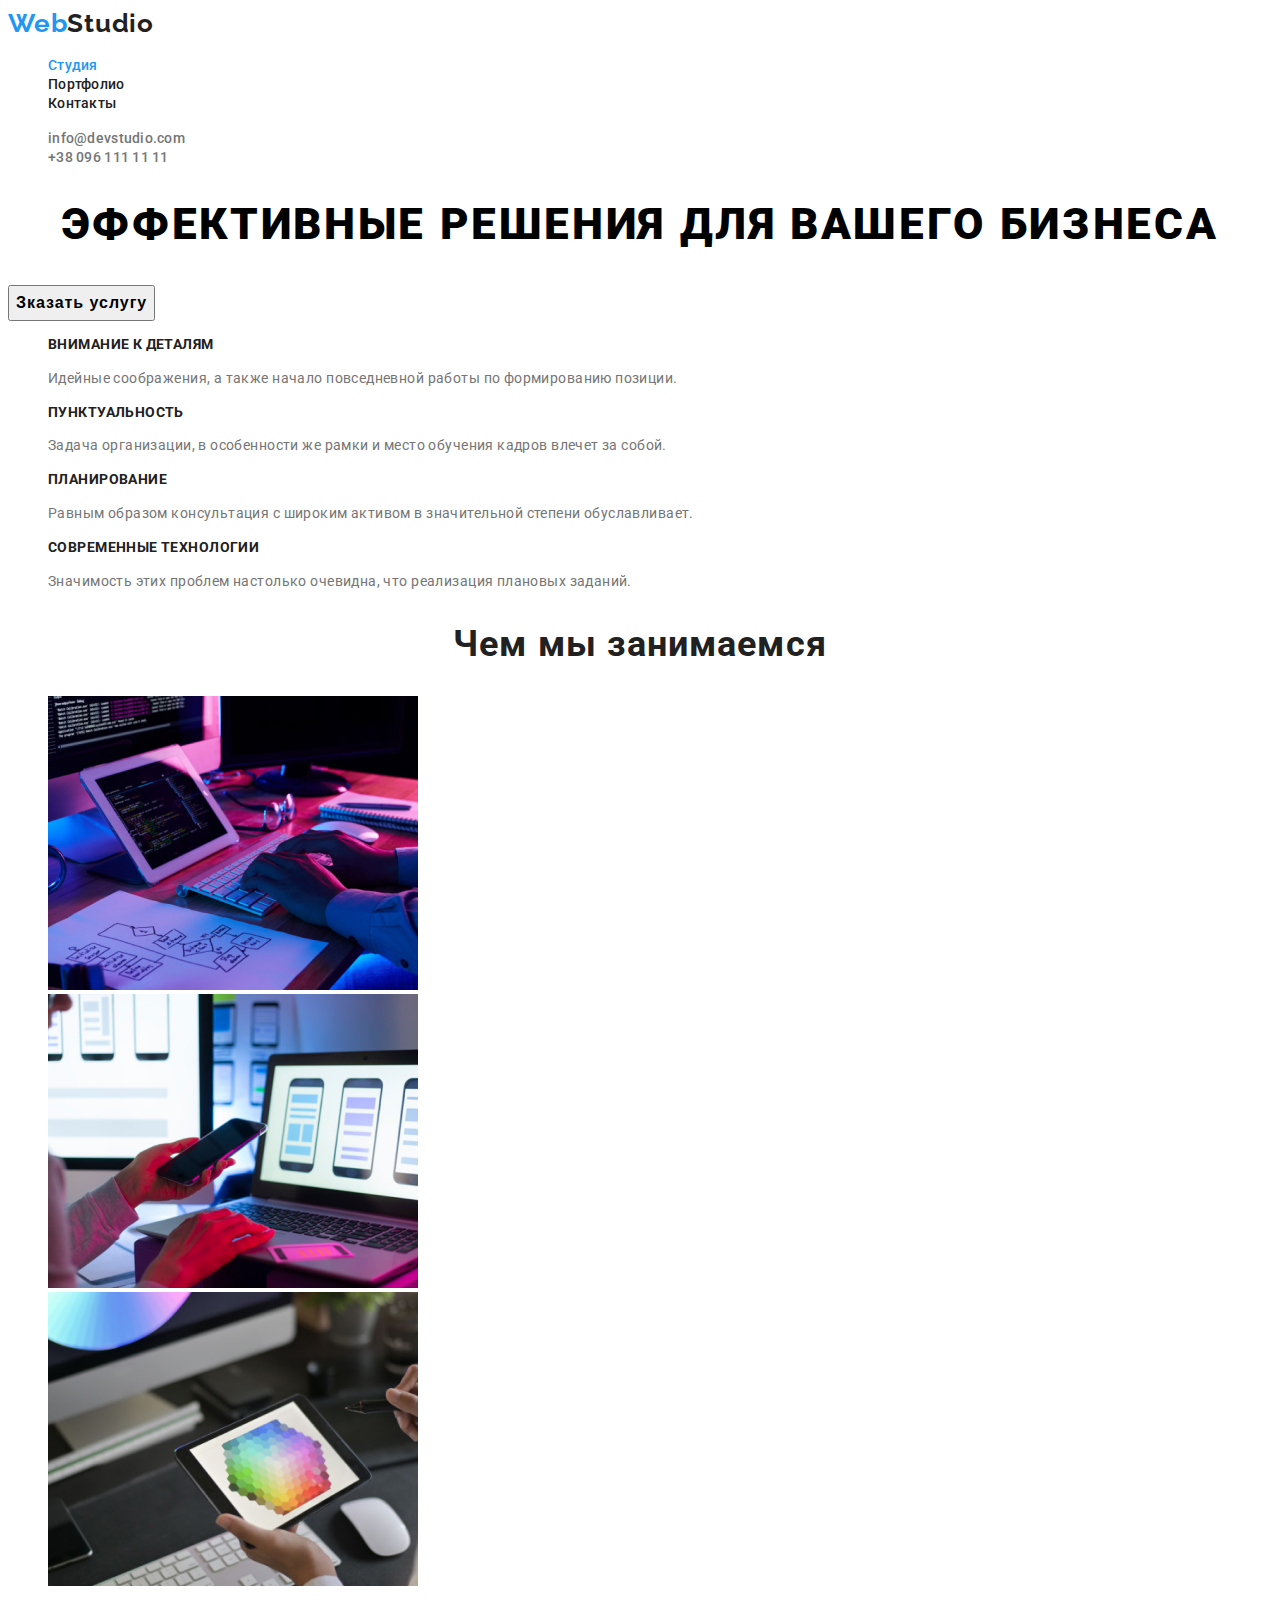
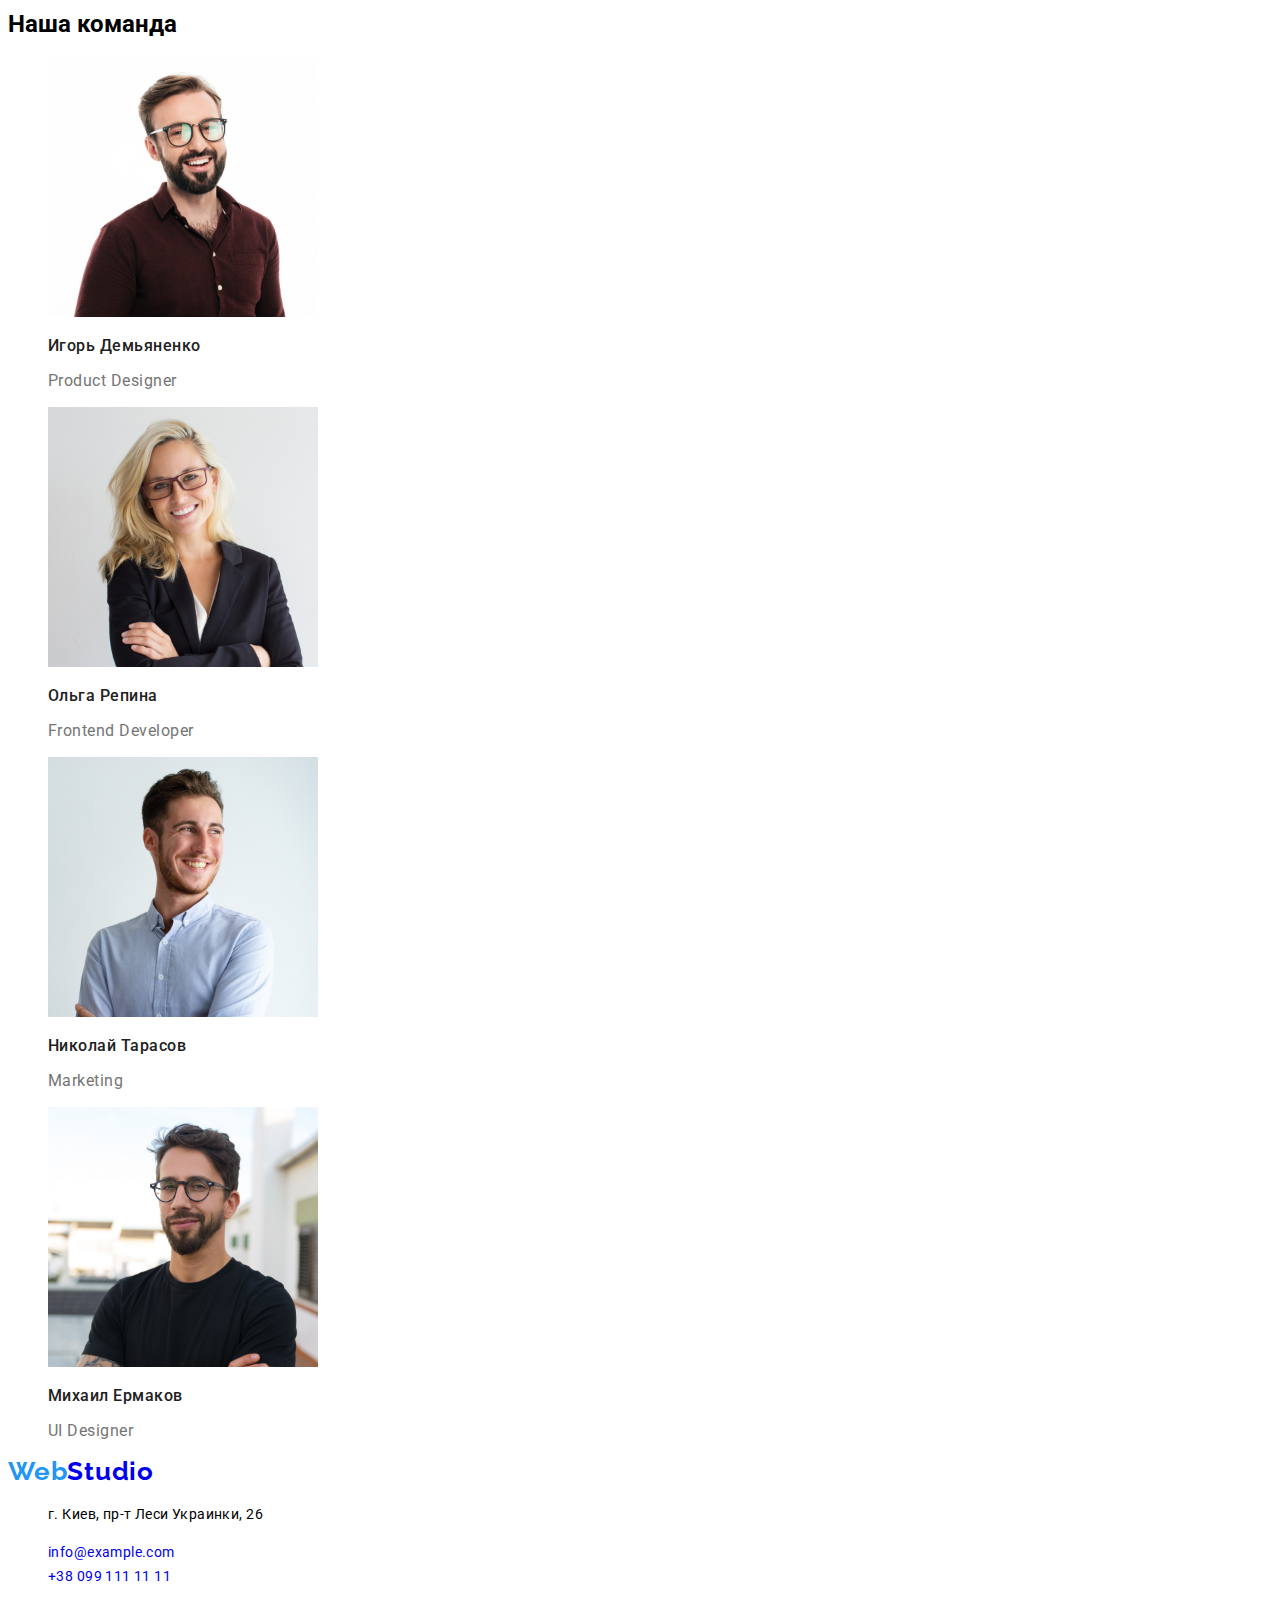
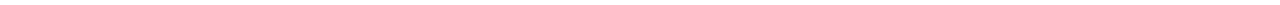
<file: index.html>
<!DOCTYPE html>
<html lang="ru">
  <head>
    <meta charset="UTF-8" />
    <meta name="viewport" content="width=device-width, initial-scale=1.0" />
    <title>Document</title>
    <link rel="preconnect" href="https://fonts.gstatic.com" />
    <link
      href="https://fonts.googleapis.com/css2?family=Raleway:wght@700&family=Roboto:wght@400;500;700;900&display=swap"
      rel="stylesheet"
    />
    <link rel="stylesheet" href="./css/styles.css" />
  </head>
  <body>
    <header class="header">
      <nav class="navigation">
        <a class="logo-header" href="/" lang="en">
          <span class="logo-web">Web</span>Studio</a
        >

        <ul class="navigation-list">
          <li class="navigation-list-item">
            <a class="navigation-list-link current" href="index.html">Студия</a>
          </li>
          <li class="navigation-list-item">
            <a class="navigation-list-link" href="portfolio.html">Портфолио</a>
          </li>
          <li class="navigation-list-item">
            <a class="navigation-list-link" href="">Контакты</a>
          </li>
        </ul>
      </nav>

      <address class="address-header">
        <ul class="address-header-list">
          <li class="address-header-lsit-item">
            <a class="address-header-item-mail" href="mailto:info@devstudio.com"
              >info@devstudio.com</a
            >
          </li>
          <li class="address-header-lsit-item">
            <a class="address-header-item-tel" href="tel:+380961111111"
              >+38 096 111 11 11</a
            >
          </li>
        </ul>
      </address>
    </header>

    <main class="main">
      <section class="hero">
        <h1 class="hero-title">Эффективные решения для вашего бизнеса</h1>
        <button class="modal-btn" type="button">Зказать услугу</button>
      </section>

      <section class="skills">
        <h2 class="visually-hidden">Рабочие Навыки</h2>
        <ul class="skills-list">
          <li class="skills-list-item">
            <h3 class="title">Внимание к деталям</h3>
            <p class="text">
              Идейные соображения, а также начало повседневной работы по
              формированию позиции.
            </p>
          </li>
          <li class="skills-list-item">
            <h3 class="title">Пунктуальность</h3>
            <p class="text">
              Задача организации, в особенности же рамки и место обучения кадров
              влечет за собой.
            </p>
          </li>
          <li class="skills-list-item">
            <h3 class="title">Планирование</h3>
            <p class="text">
              Равным образом консультация с широким активом в значительной
              степени обуславливает.
            </p>
          </li>
          <li class="skills-list-item">
            <h3 class="title">Современные технологии</h3>
            <p class="text">
              Значимость этих проблем настолько очевидна, что реализация
              плановых заданий.
            </p>
          </li>
        </ul>
      </section>

      <section class="about">
        <h2 class="about-title">Чем мы занимаемся</h2>
        <ul>
          <li><img src="./images/img.jpg" alt="работа с кодом" /></li>
          <li>
            <img src="./images/img1.jpg" alt="оптимизация для телефонов" />
          </li>
          <li><img src="./images/img2.jpg" alt="работа с визуалом" /></li>
        </ul>
      </section>

      <section class="team">
        <h2 class="team-title">Наша команда</h2>
        <ul class="team-list">
          <li class="team-list-item">
            <img
              src="./images/Игорь-Демьяненко.jpg"
              alt="Игорь Демьяненко"
              width="270"
              height="260"
            />
            <h3 class="item-title">Игорь Демьяненко</h3>
            <p class="position" lang="en">Product Designer</p>
          </li>
          <li>
            <img
              src="./images/Ольга-Репина.jpg"
              alt="Ольга Репина"
              width="270"
              height="260"
            />
            <h3 class="item-title">Ольга Репина</h3>
            <p class="position" lang="en">Frontend Developer</p>
          </li>
          <li>
            <img
              src="./images/Николай-Тарасов.jpg"
              alt="Николай Тарасов"
              width="270"
              height="260"
            />
            <h3 class="item-title">Николай Тарасов</h3>
            <p class="position" lang="en">Marketing</p>
          </li>
          <li>
            <img
              src="./images/Михаил-Ермаков.jpg"
              alt="Михаил Ермаков"
              width="270"
              height="260"
            />
            <h3 class="item-title">Михаил Ермаков</h3>
            <p class="position" lang="en">UI Designer</p>
          </li>
        </ul>
      </section>
    </main>

    <footer class="footer">
      <a class="logo-footer" href="/" lang="en">
        <span class="logo-web">Web</span>Studio</a
      >
      <address class="footer-address">
        <ul class="footer-address-list">
          <li class="footer-address-list-item">
            <p class="footer-address-list-navigation">
              г. Киев, пр-т Леси Украинки, 26
            </p>
          </li>
          <li class="footer-address-list-item">
            <a class="footer-address-list-mail" href="mailto:info@example.com"
              >info@example.com</a
            >
          </li>
          <li class="footer-address-list-item">
            <a class="footer-address-list-tel" href="tel:+380991111111"
              >+38 099 111 11 11</a
            >
          </li>
        </ul>
      </address>
    </footer>
  </body>
</html>
</file>
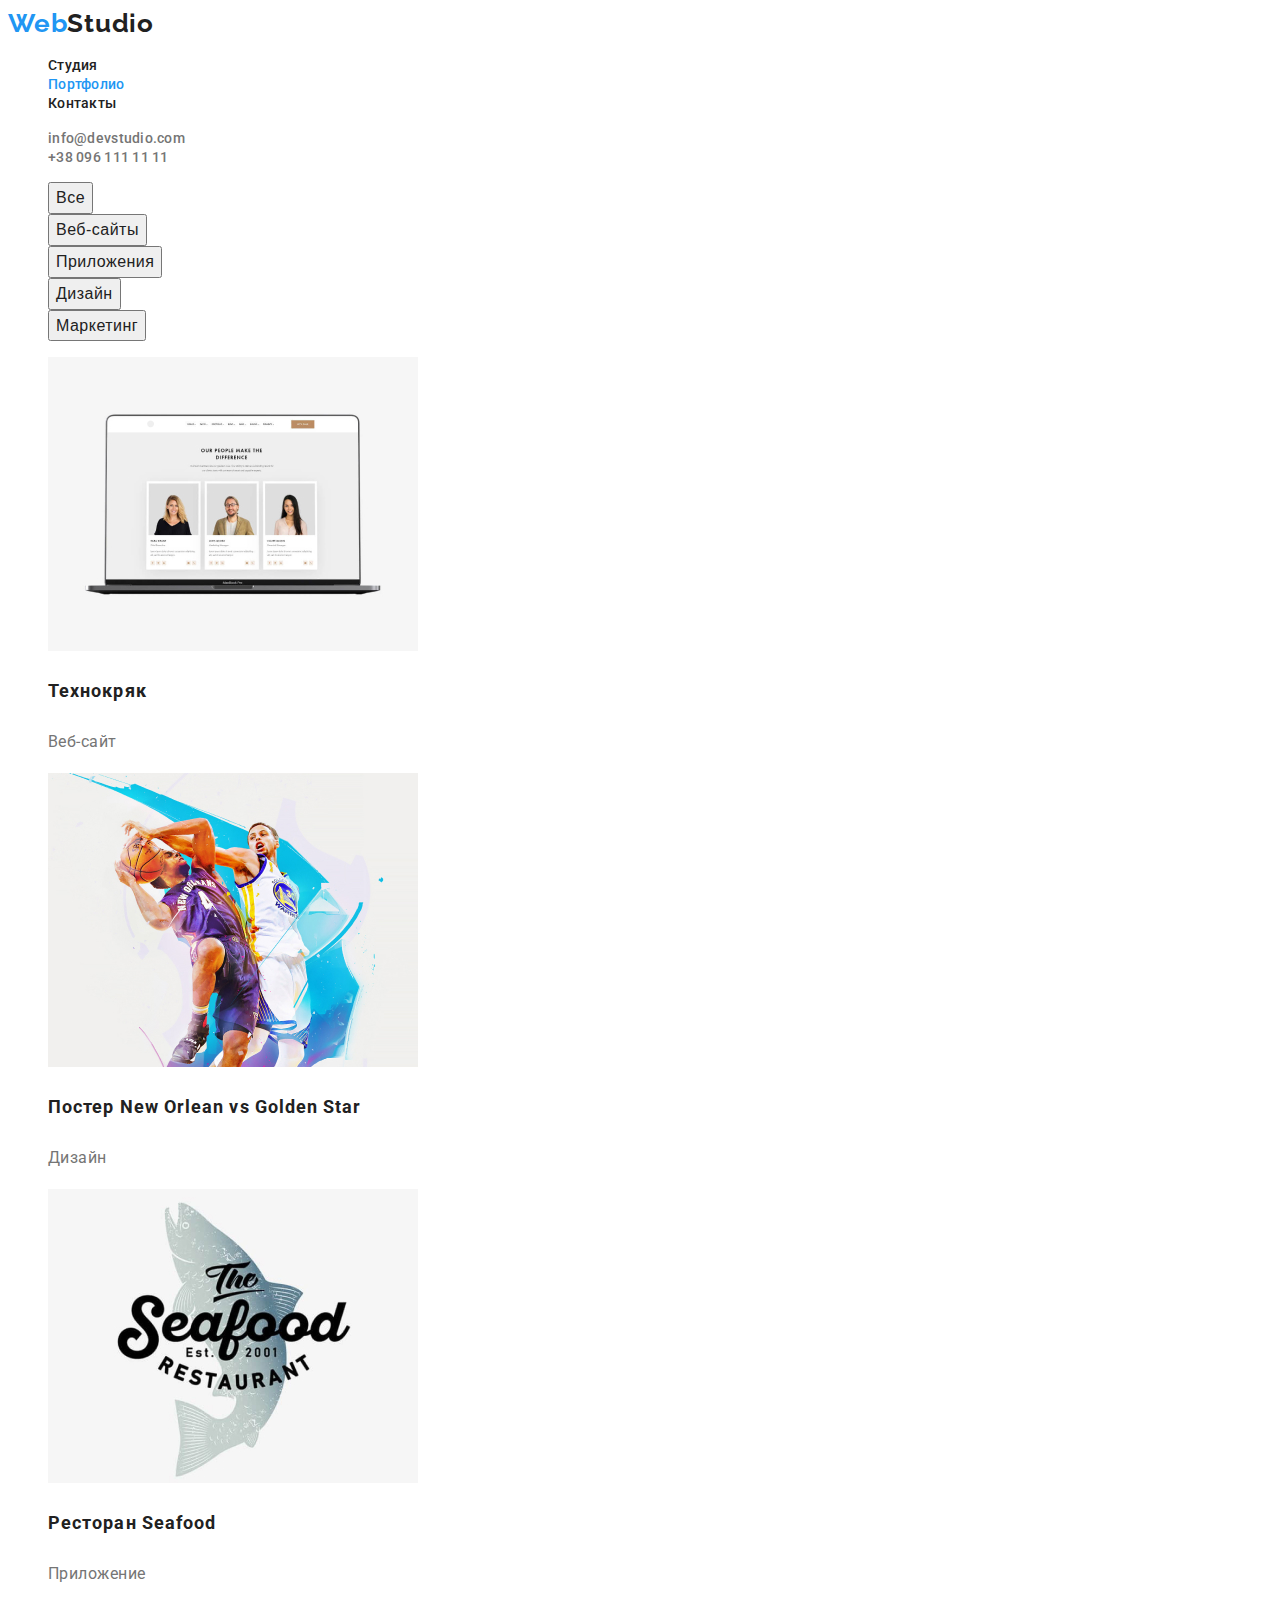
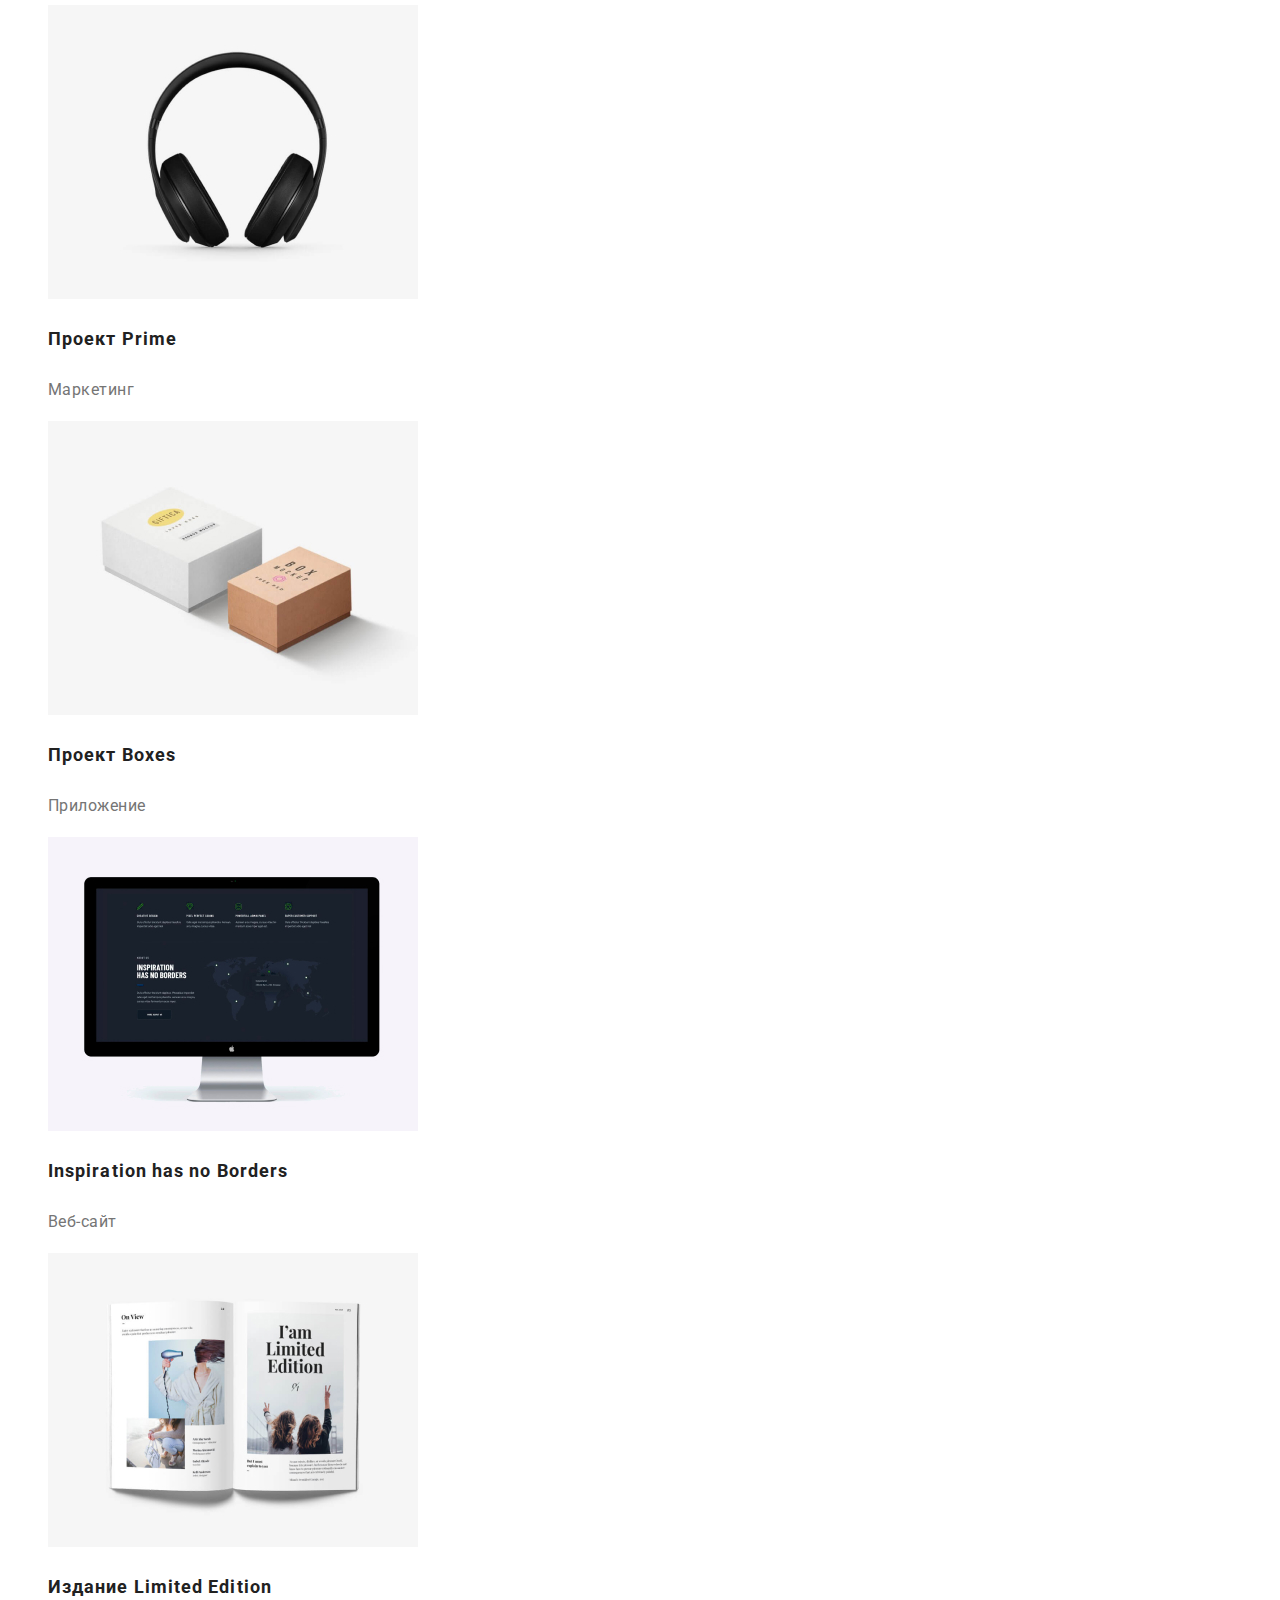
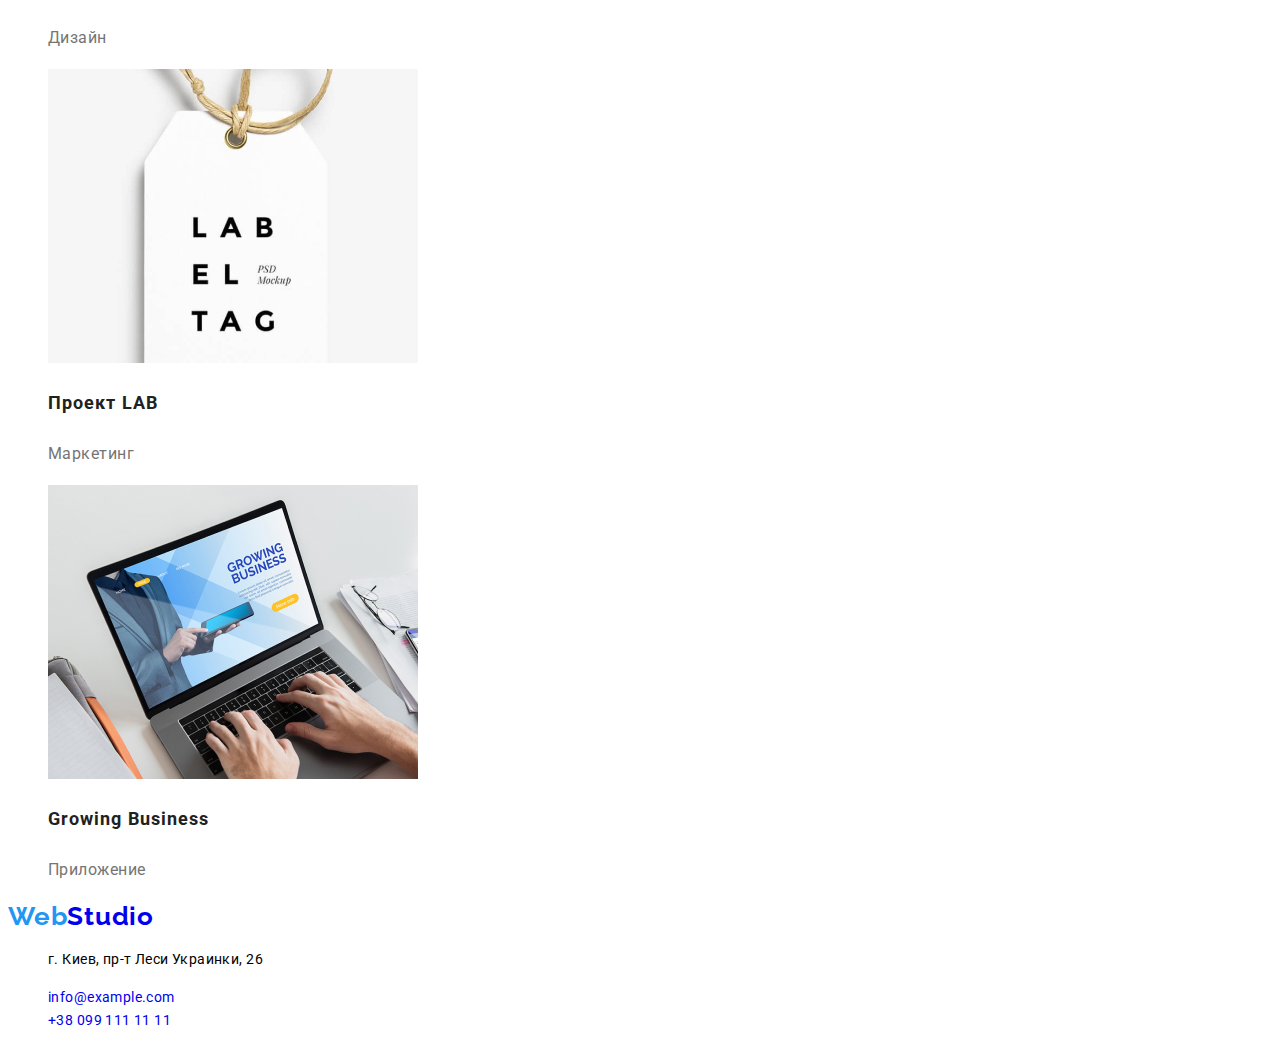
<file: portfolio.html>
<!DOCTYPE html>
<html lang="ru">
  <head>
    <meta charset="UTF-8" />
    <meta name="viewport" content="width=device-width, initial-scale=1.0" />
    <title>Document</title>
    <link rel="preconnect" href="https://fonts.gstatic.com" />
    <link
      href="https://fonts.googleapis.com/css2?family=Raleway:wght@700&family=Roboto:wght@400;500;700;900&display=swap"
      rel="stylesheet"
    />
    <link rel="stylesheet" href="./css/styles.css" />
  </head>
  <body>
    <header class="header">
      <nav class="navigation">
        <a class="logo-header" href="/" lang="en">
          <span class="logo-web">Web</span>Studio</a
        >

        <ul class="navigation-list">
          <li class="navigation-list-item">
            <a class="navigation-list-link" href="index.html">Студия</a>
          </li>
          <li class="navigation-list-item">
            <a class="navigation-list-link current" href="portfolio.html"
              >Портфолио</a
            >
          </li>
          <li class="navigation-list-item">
            <a class="navigation-list-link" href="">Контакты</a>
          </li>
        </ul>
      </nav>

      <address class="address-header">
        <ul class="address-header-list">
          <li class="address-header-lsit-item">
            <a class="address-header-item-mail" href="mailto:info@devstudio.com"
              >info@devstudio.com</a
            >
          </li>
          <li class="address-header-lsit-item">
            <a class="address-header-item-tel" href="tel:+380961111111"
              >+38 096 111 11 11</a
            >
          </li>
        </ul>
      </address>
    </header>
    <main class="main">
      <section class="filters">
        <h1 class="visually-hidden">Фильтр Проектов</h1>
        <ul class="filters-list">
          <li class="filters-list-item">
            <button class="filters-list-item-button" type="button">Все</button>
          </li>
          <li class="filters-list-item">
            <button class="filters-list-item-button" type="button">
              Веб-сайты
            </button>
          </li>
          <li class="filters-list-item">
            <button class="filters-list-item-button" type="button">
              Приложения
            </button>
          </li>
          <li class="filters-list-item">
            <button class="filters-list-item-button" type="button">
              Дизайн
            </button>
          </li>
          <li class="filters-list-item">
            <button class="filters-list-item-button" type="button">
              Маркетинг
            </button>
          </li>
        </ul>
      </section>

      <section class="work">
        <h2 class="visually-hidden">Наши работы</h2>
        <ul class="work-list">
          <li class="work-list-item">
            <a href="work-list-content">
              <img
                src="./images/Our_projects/технокряк.jpg"
                alt="монитор и лицами"
                width="370"
                height="294"
              />
              <h3 class="work-title">Технокряк</h3>
              <p class="work-text">Веб-сайт</p>
            </a>
          </li>
          <li>
            <a href="">
              <img
                src="./images/./Our_projects/спорт.jpg"
                alt="два баскетболиста"
                width="370"
                height="294"
              />
              <h3 class="work-title">Постер New Orlean vs Golden Star</h3>
              <p class="work-text">Дизайн</p></a
            >
          </li>
          <li>
            <a href="">
              <img
                src="./images/Our_projects/рыба.jpg"
                alt="рыба"
                width="370"
                height="294"
              />
              <h3 class="work-title">Ресторан Seafood</h3>
              <p class="work-text">Приложение</p></a
            >
          </li>
          <li>
            <a href="">
              <img
                src="./images/Our_projects/наушники.jpg"
                alt="наушники"
                width="370"
                height="294"
              />
              <h3 class="work-title">Проект Prime</h3>
              <p class="work-text">Маркетинг</p></a
            >
          </li>
          <li>
            <a href=""
              ><img
                src="./images/Our_projects/коробки.jpg"
                alt="две коробки"
                width="370"
                height="294"
              />
              <h3 class="work-title">Проект Boxes</h3>
              <p class="work-text">Приложение</p></a
            >
          </li>
          <li>
            <a href="">
              <img
                src="./images/Our_projects/монитор.jpg"
                alt="монитор с картой"
                width="370"
                height="294"
              />
              <h3 class="work-title">Inspiration has no Borders</h3>
              <p class="work-text">Веб-сайт</p></a
            >
          </li>
          <li>
            <a href=""
              ><img
                src="./images/Our_projects/книга.jpg"
                alt="книга"
                width="370"
                height="294"
              />
              <h3 class="work-title">Издание Limited Edition</h3>
              <p class="work-text">Дизайн</p></a
            >
          </li>
          <li>
            <a href="">
              <img
                src="./images/Our_projects/лейба.jpg"
                alt="бирка"
                width="370"
                height="294"
              />
              <h3 class="work-title">Проект LAB</h3>
              <p class="work-text">Маркетинг</p></a
            >
          </li>
          <li>
            <a href=""
              ><img
                src="./images/Our_projects/ноутбук.jpg"
                alt="ноутбук"
                width="370"
                height="294"
              />
              <h3 class="work-title">Growing Business</h3>
              <p class="work-text">Приложение</p></a
            >
          </li>
        </ul>
      </section>
    </main>

    <footer class="footer">
      <a class="logo-footer" href="/" lang="en"
        ><span class="logo-web">Web</span>Studio</a
      >
      <address class="footer-address">
        <ul class="footer-address-list">
          <li class="footer-address-list-item">
            <p class="footer-address-list-navigation">
              г. Киев, пр-т Леси Украинки, 26
            </p>
          </li>
          <li class="footer-address-list-item">
            <a class="footer-address-list-mail" href="mailto:info@example.com"
              >info@example.com</a
            >
          </li>
          <li class="footer-address-list-item">
            <a class="footer-address-list-tel" href="tel:+380991111111"
              >+38 099 111 11 11</a
            >
          </li>
        </ul>
      </address>
    </footer>
  </body>
</html>
</file>
<file: css/styles.css>
:root {
--accent-color: #2196F3;
--accent-color-secondary: #ffffff;
--main-font: 'Roboto',sans-serif;
--secondary-font: 'Raleway',sans-serif;
--main-color: #757575;
--secondary-color: #212121;

}

body {
  font-family: var(--main-font);
  }
  ul {
    list-style: none;
    text-decoration: none;
}
a {
  text-decoration: none;
  list-style: none;
}



/* =============HEADER=========== */

.logo-header {
  font-family: var(--secondary-font);
  font-weight: 700;
  font-size: 26px;
  line-height: 1.19;
  letter-spacing: 0.03em;
  color: var(--secondary-color);
  text-decoration: none;
}

.logo-header:focus,
.logo-header:hover {
 
}

.logo-web {
  font-family: var(--secondary-font);
  font-style: normal;
  font-weight: 700;
  font-size: 26px;
  line-height: 1.19;
  letter-spacing: 0.03em;
  color: #2196F3;
}

.navigation-list-link {
  font-weight: 500;
  font-size: 14px;
  line-height: 1.14;
  letter-spacing: 0.02em;
  color: var(--secondary-color);
  text-decoration: none;
}

.address-header-item-mail {
  font-style: normal;
  font-weight: 500;
  font-size: 14px;
  line-height: 1.14;
  letter-spacing: 0.02em;
  color: var(--main-color);
  text-decoration: none;
}

.address-header-item-tel {
  font-style: normal;
  font-weight: 500;
  font-size: 14px;
  line-height: 1.14;
  letter-spacing: 0.02em;
  color: var(--main-color);
  text-decoration: none;

}

.navigation-list-link:hover,
.navigation-list-link:focus,
.address-header-lsit-item:hover,
.address-header-lsit-item:focus {
 color: var(--accent-color);
}
/* =============END HEADER=========== */

/* ==============HERO============== */
.hero-title {
  font-weight: 900;
  font-size: 44px;
  line-height: 1.36;
  text-align: center;
  letter-spacing: 0.06em;
  text-transform: uppercase;
/* color: #FFFFFF; */
}

.modal-btn {
  font-weight: 700;
  font-size: 16px;
  line-height: 1.87;
  display: flex;
  align-items: center;
  text-align: center;
  letter-spacing: 0.06em;
  /* color: #FFFFFF; */
}
/* ==============END HERO============ */

.visually-hidden {
  position: absolute;
  width: 1px;
  height: 1px;
  margin: -1px;
  border: 0;
  padding: 0;

  white-space: nowrap;
  clip-path: imset(100%);
  clip: rect(0 0 0 0);
}

/* ============SKILLS=========== */

.title {
 font-weight: 700;
  font-size: 14px;
  line-height: 1.14;
  letter-spacing: 0.03em;
  text-transform: uppercase;
  color: var(--secondary-color);
}

.text {
  font-weight: 400;
  font-size: 14px;
  line-height: 1.71;
  letter-spacing: 0.03em;
  color:var(--main-color);
}

/* ===============END SKILLS============= */

/* ==============ABOUT============== */
.about-title {
  font-weight: 700;
  font-size: 36px;
  line-height: 1.16;
  text-align: center;
  letter-spacing: 0.03em;
  color: var(--secondary-color);
}
/* ==================END ABOUT======== */

/* ==============TEAM============== */
.item-title {
  font-weight: 500;
  font-size: 16px;
  line-height: 1.18;
  letter-spacing: 0.03em;
   color: var(--secondary-color);
}

.position {
  font-weight: 400;
  font-size: 16px;
  line-height: 1.18;
  letter-spacing: 0.03em;
  color: var(--main-color);
}

/* ==============END TEAM========== */

/* ==============FOOTER============ */

.logo-footer {
  font-family: var(--secondary-font);
  font-weight: 700;
  font-size: 26px;
  line-height: 1.19;
  letter-spacing: 0.03em;
  text-decoration: none;
  /* color: #FFFFFF;  */
}

.footer-address-list-navigation {
font-style: normal;
font-weight: 400;
font-size: 14px;
line-height: 1.71;
letter-spacing: 0.03em;
text-decoration: none;
/* color: #FFFFFF; */
}

.footer-address-list-mail {
  font-style: normal;
  font-weight: 400;
  font-size: 14px;
  line-height: 1.71;
  letter-spacing: 0.03em;
  text-decoration: none;
  /* color: rgba(255, 255, 255, 0.6); */
}

.footer-address-list-tel {
  font-style: normal;
  font-weight: 400;
  font-size: 14px;
  line-height: 1.71;
  letter-spacing: 0.03em;
  text-decoration: none;
  /* color: rgba(255, 255, 255, 0.6); */
  }

/* ==========END FOOTER======== */


/* ========FILTERS========= */

.filters-list-item-button {
  font-weight: 500;
  font-size: 16px;
  line-height: 1.62;
  text-align: center;
  letter-spacing: 0.03em;
  color: #212121;
  text-decoration: none;
 }

 .filters-list-item-button:hover,
 .filters-list-item-button:focus,
 .modal-btn:hover,
 .modal-btn:focus {
   color: var(--accent-color-secondary);
 }
 
 /* ==============END FILTERS======== */

 /* ==============WORK=========== */
 .work-title {
  font-weight: 700;
  font-size: 18px;
  line-height: 2;
  letter-spacing: 0.06em;
  color: var(--secondary-color)
  
 }

 .work-text {
  font-weight: 400;
  font-size: 16px;
  line-height: 1.87;
  letter-spacing: 0.03em;
  color:var(--main-color)
  
 }

.navigation-list-link.current {
   color: var(--accent-color);
 }
</file>
